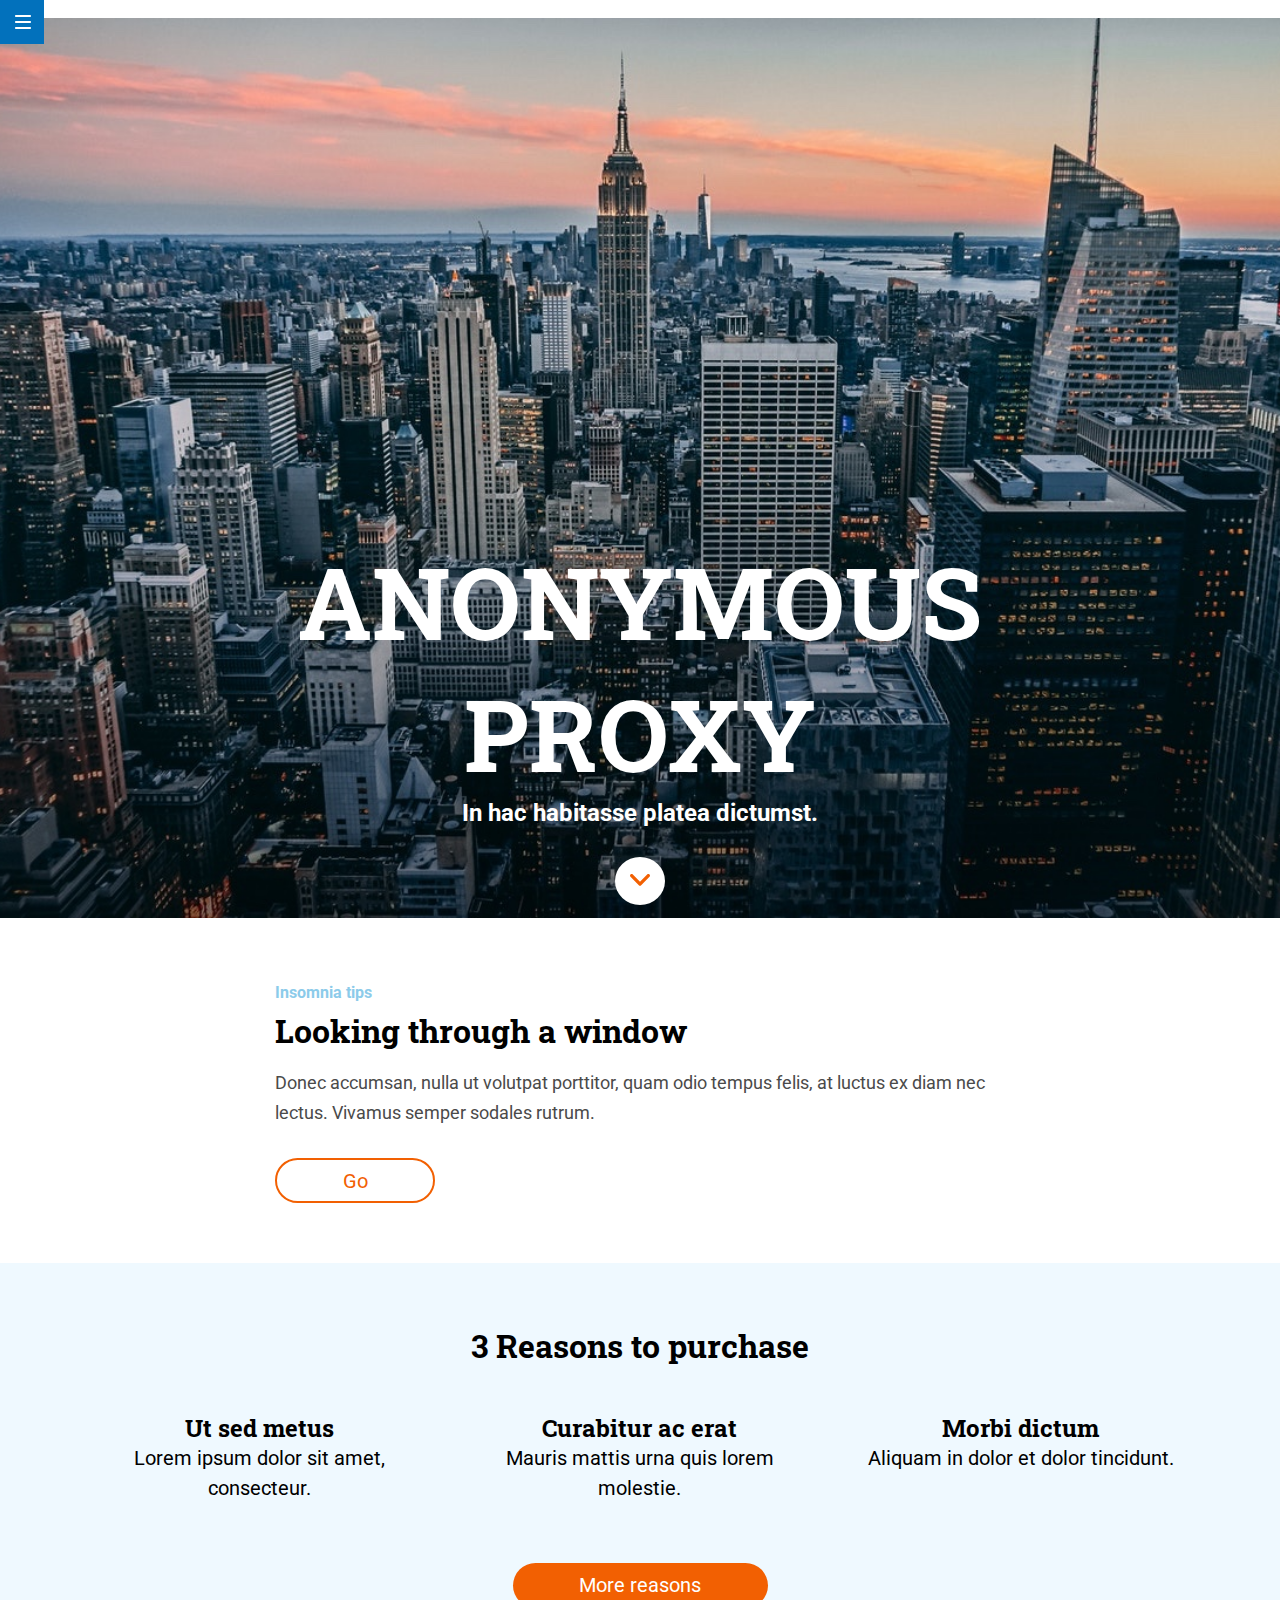
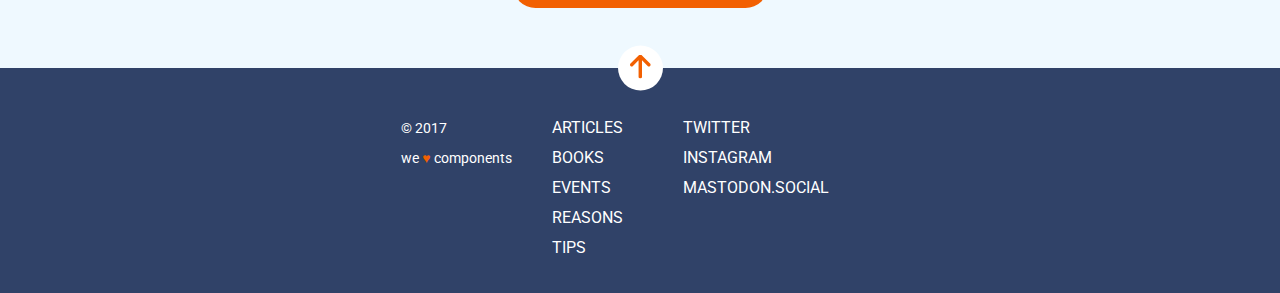
<file: docs/index.html>
<!DOCTYPE html>
<html lang="es">
  <head>
    <meta charset="UTF-8" />
    <meta name="viewport" content="width=device-width, initial-scale=1.0" />
    <title>Evaluación final del primer módulo</title>
    <link rel="stylesheet" href="./assets/css/main.css" />
  </head>
  <body>
    <header class="header">
      <a href="https://adalab.es/">
        <img
          class="header_img"
          src="./assets/images/ico-menu.svg"
          alt="ir al menú"
          title="menú"
        />
      </a>
    </header>

    <
    <main class="main">
      <section id="section1" class="main__hero">
        <h1 class="main__hero--title"><span>Anonymous</span><span>proxy</span></h1>
        <h2 class="main__hero--subtitle">In hac habitasse platea dictumst.</h2>
        <a
          class="main__hero--link"
          href="index.html#section3"
          title="ir a la sección 3"
        >
          <img
            src="./assets/images/ico-scroll-down.svg"
            alt="flecha hacia abajo"
            title="ir a la sección 3"
          />
        </a>
      </section>
      <section class="tips">
        <h2 class="tips__pretitle">Insomnia tips</h2>
        <h3 class="tips__title">Looking through a window</h3>
        <p class="tips__text">
          Donec accumsan, nulla ut volutpat porttitor, quam odio tempus felis, at
          luctus ex diam nec lectus. Vivamus semper sodales rutrum.
        </p>
        <a class="tips__link" href="https://adalab.es/" title="ir a Adalab">Go</a>
      </section>
      <section id="section3" class="reasons">
        <h2 class="reasons__title">3 Reasons to purchase</h2>
        <div class="reasons__div">
          <article>
            <h3 class="reasons--h3">Ut sed metus</h3>
            <p class="reasons--text">Lorem ipsum dolor sit amet, consecteur.</p>
          </article>
          <article>
            <h3 class="reasons--h3">Curabitur ac erat</h3>
            <p class="reasons--text">Mauris mattis urna quis lorem molestie.</p>
          </article>
          <article>
            <h3 class="reasons--h3">Morbi dictum</h3>
            <p class="reasons--text">Aliquam in dolor et dolor tincidunt.</p>
          </article>
        </div>
        <a class="reasons__link" href="https://adalab.es/" title="ir a Adalab"
          >More reasons</a
        >
      </section>
    </main>

    <footer class="footer">
      <div class="footer__link">
        <a href="index.html#section1" title="ir a la sección 3">
          <img
            class="footer__link--image"
            src="./assets/images/ico-arrow.svg"
            alt="flecha hacia arriba"
            title="ir al inicio de la página"
          />
        </a>
      </div>
      <div class="footer__div">
        <div class="footer--articles">
          <ul>
            <li>
              <a class="footer--links" href="https://adalab.es/" title="ir a Adalab"
                >Articles</a
              >
            </li>
            <li>
              <a class="footer--links" href="https://adalab.es/" title="ir a Adalab"
                >Books</a
              >
            </li>
            <li>
              <a class="footer--links" href="https://adalab.es/" title="ir a Adalab"
                >Events</a
              >
            </li>
            <li>
              <a class="footer--links" href="https://adalab.es/" title="ir a Adalab"
                >Reasons</a
              >
            </li>
            <li>
              <a class="footer--links" href="https://adalab.es/" title="ir a Adalab"
                >Tips</a
              >
            </li>
          </ul>
        </div>
        <div class="footer--social">
          <ul>
            <li>
              <a class="footer--links" href="https://adalab.es/" title="ir a Adalab"
                >Twitter</a
              >
            </li>
            <li>
              <a class="footer--links" href="https://adalab.es/" title="ir a Adalab"
                >Instagram</a
              >
            </li>
            <li>
              <a class="footer--links" href="https://adalab.es/" title="ir a Adalab"
                >Mastodon.social</a
              >
            </li>
          </ul>
        </div>

        <small class="footer__small">
          <span>&copy; 2017</span
          ><span>we<span class="footer--heart"> ♥ </span>components</span></small
        >
      </div>
    </footer>

  </body>
</html>
</file>
<file: docs/assets/css/main.css>
@import url("https://fonts.googleapis.com/css2?family=Roboto+Slab:wght@700&display=swap");@import url("https://fonts.googleapis.com/css2?family=Roboto&display=swap");*{box-sizing:border-box;margin:0;padding:0;list-style:none;text-decoration:none}.header{background-color:#0271bc;width:44px;height:44px;position:fixed;top:0}.header_img{padding:15px}.main__hero{display:flex;flex-direction:column;align-items:center;justify-content:flex-end;text-align:center;height:100vh;background-image:url(../images/cover.jpg);background-size:cover;background-position:center}.main__hero--title{display:flex;flex-direction:column;font-family:"Roboto Slab";font-size:42px;line-height:55px;color:white;text-transform:uppercase}.main__hero--subtitle{font-family:"Roboto";font-size:16px;color:white;margin-top:10px}.main__hero--link{background-color:white;border-radius:50%;padding:15px;margin:45px 0 53px 0}@media all and (min-width: 768px){.main__hero--title{font-size:80px;line-height:106px}.main__hero--subtitle{font-size:24px;margin-top:20px}.main__hero--link{margin:30px 0 45px 0}}@media all and (min-width: 1200px){.main__hero--title{font-size:100px;line-height:132px}.main__hero--subtitle{font-size:24px;margin-top:0}.main__hero--link{margin:30px 0 13px 0}}.tips{display:flex;flex-direction:column;margin-left:15px}.tips__pretitle{color:#8ccbea;font-family:"Roboto";font-size:14px;line-height:30px;margin-top:30px}.tips__title{font-family:"Roboto Slab";font-size:24px;line-height:30px;margin-top:1px}.tips__text{font-family:"Roboto";font-size:18px;line-height:30px;color:#4a4a4a;margin-top:15px}.tips__link{color:#f26002;border:2px solid #f26002;border-radius:22.5px;font-family:"Roboto";font-size:20px;text-align:center;width:76px;height:45px;margin-top:30px;margin-bottom:45px;display:flex;justify-content:center;align-items:center;transition:background-color ease 3s, transform ease 1s}.tips__link:hover{background-color:cyan;transform:rotate(90deg)}@media all and (min-width: 768px){.tips{margin:0 39px 0 39px}.tips__title{font-size:26px;line-height:45px;margin-top:0}.tips_text{font-size:20px;margin-top:30px}.tips__link{width:91px;margin-bottom:60px}}@media all and (min-width: 1200px){.tips{margin:0 275px 0 275px}.tips__pretitle{font-size:16px;margin-top:60px}.tips__title{font-size:32px}.tips__link{width:160px}}.reasons{background-color:#eff9ff;text-align:center}.reasons__title{font-family:"Roboto Slab";font-size:24x;line-height:30px;padding-top:30px}.reasons__div{display:grid;grid-template-columns:1fr;grid-template-rows:1fr 1fr 1fr;grid-gap:45px;margin:45px 68px 45px 68px}.reasons--h3{font-family:"Roboto Slab";font-size:18px;line-height:30px}.reasons--text{font-family:"Roboto";font-size:18px;line-height:30px}.reasons__link{display:inline-block;background:#f26002;font-family:"Roboto";font-size:20px;line-height:45px;color:white;width:184px;height:45px;border-radius:22.5px;margin-bottom:60px;transition:background-color ease 3s}.reasons__link:hover{background-color:purple}@media all and (min-width: 768px){.reasons__div{grid-template-columns:1fr 1fr 1fr;grid-template-rows:1fr;grid-gap:27.7px;margin:45px 39px 60px 39px}.reasons__title{font-size:26px;line-height:45px}.reasons--h3{font-size:24px}.reasons--text{font-size:20px}.reasons__link{width:210px}}@media all and (min-width: 1200px){.reasons__div{grid-gap:26.2px;margin:45px 82px 60px 82px}.reasons__title{font-size:32px;padding-top:60px}.reasons__link{width:255px}}.footer{display:flex;flex-direction:column;align-items:center;text-align:center;background-color:#304268}.footer__link{display:flex;justify-content:center;align-items:center;background-color:white;border-radius:50%;width:45px;height:45px;transform:translate(0, -50%)}.footer__link--image{-webkit-animation-duration:3s;animation-duration:3s;-webkit-animation-iteration-count:infinite;animation-iteration-count:infinite;-webkit-animation-name:move;animation-name:move}@-webkit-keyframes move{from{margin-bottom:50%}to{margin-top:30%}}@keyframes move{from{margin-bottom:50%}to{margin-top:30%}}.footer--links{font-family:"Roboto";font-size:16px;color:white;line-height:30px;text-transform:uppercase}.footer--articles{margin-bottom:30px}.footer--social{margin-bottom:30px}.footer__small{display:flex;flex-direction:column;font-family:"Roboto";font-size:14px;line-height:30px;color:white;margin-bottom:45px}.footer--heart{color:#f26002}@media all and (min-width: 768px){.footer__div{display:flex;justify-content:space-around;align-items:flex-start;width:100%;transform:translate(-25px, 0)}.footer__small{order:-1;text-align:left}.footer--articles{text-align:left}.footer--social{text-align:left}}@media all and (min-width: 1200px){.footer__div{justify-content:center}.footer__small{padding-right:40px}.footer--articles{padding-right:60px}}
</file>
